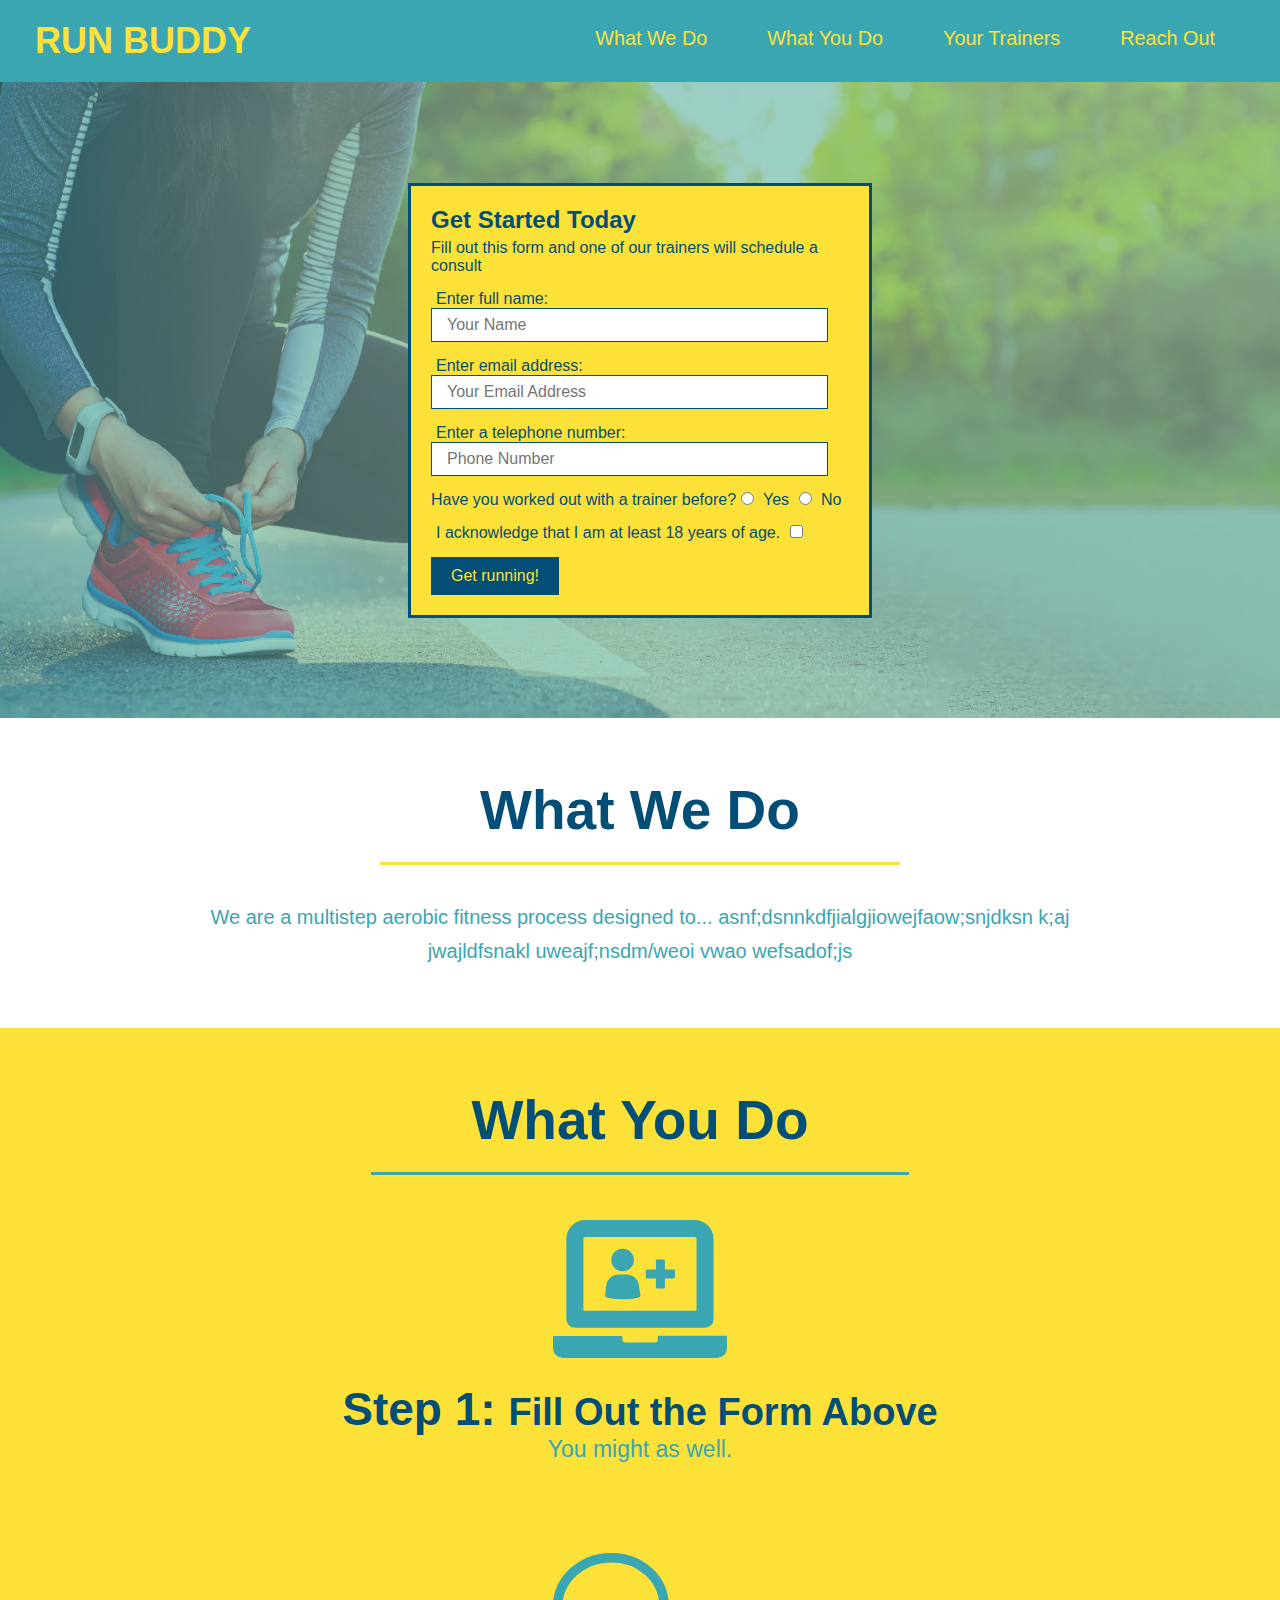
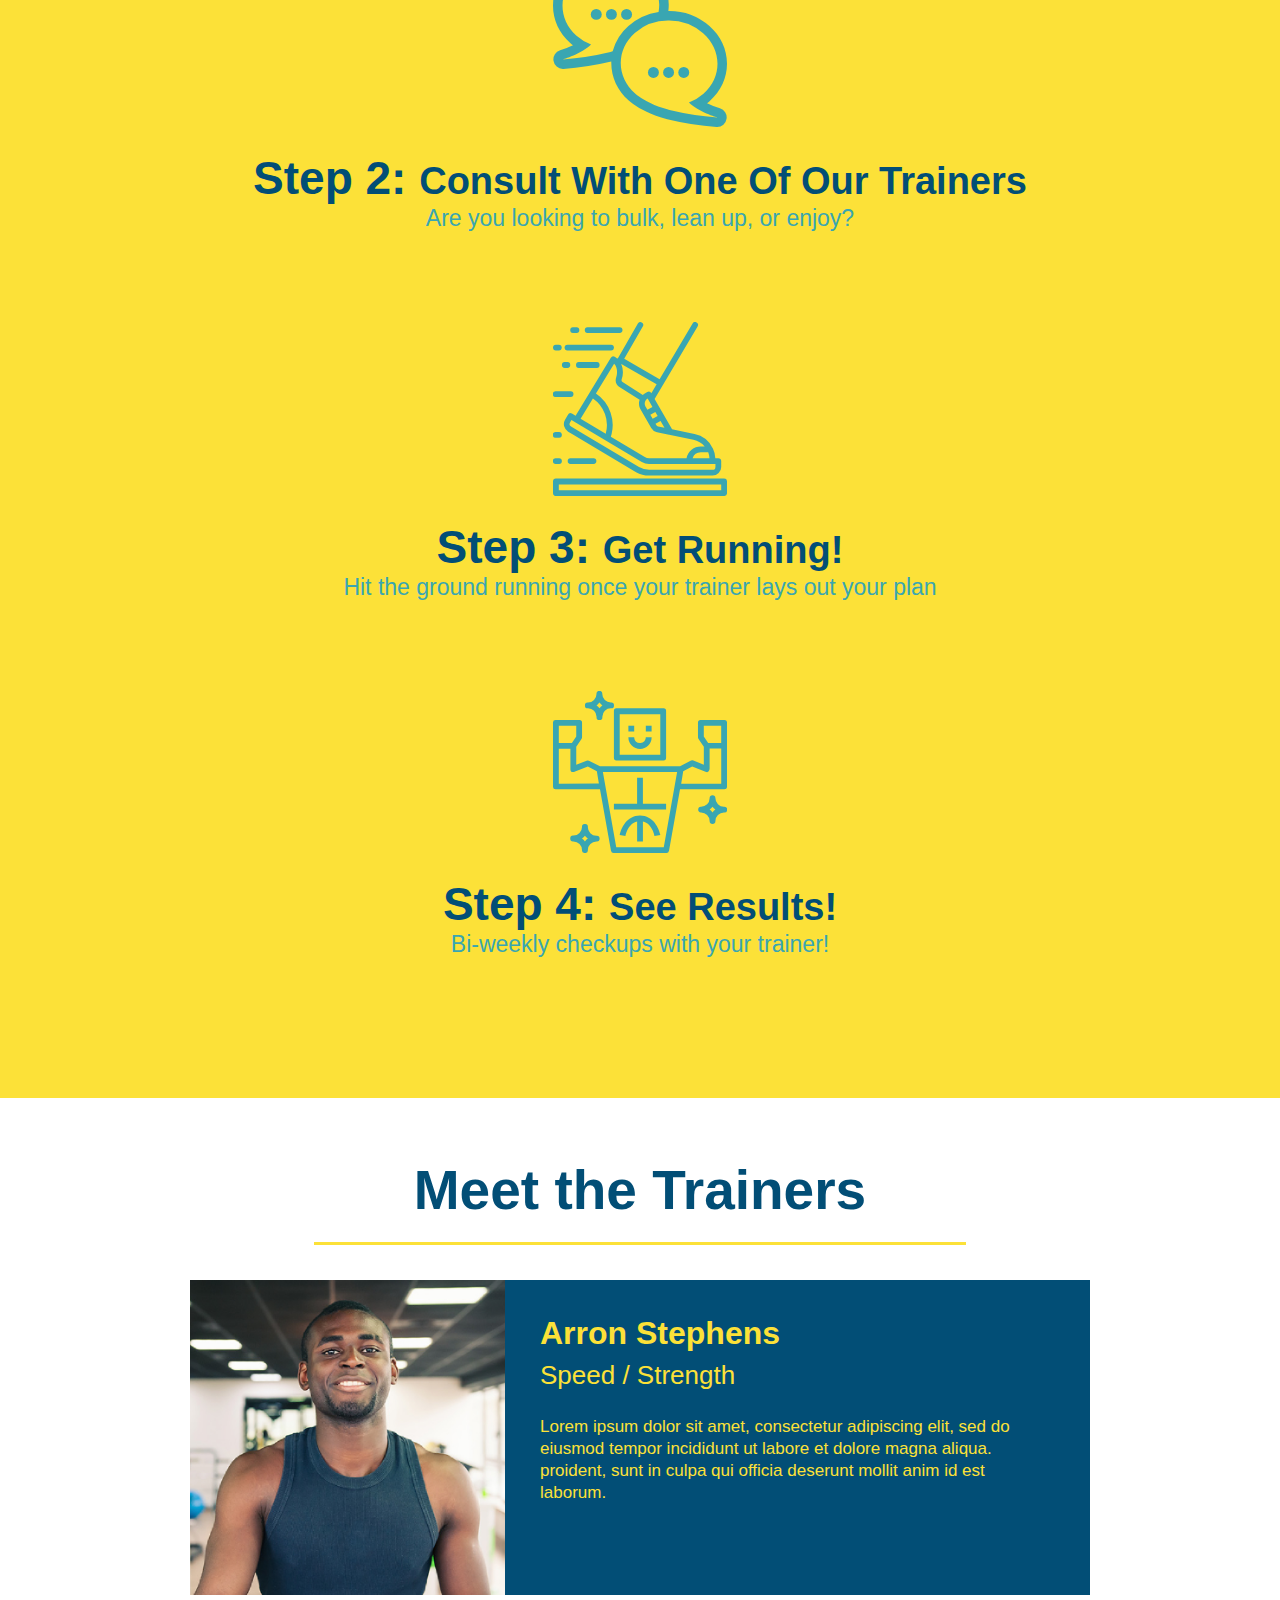
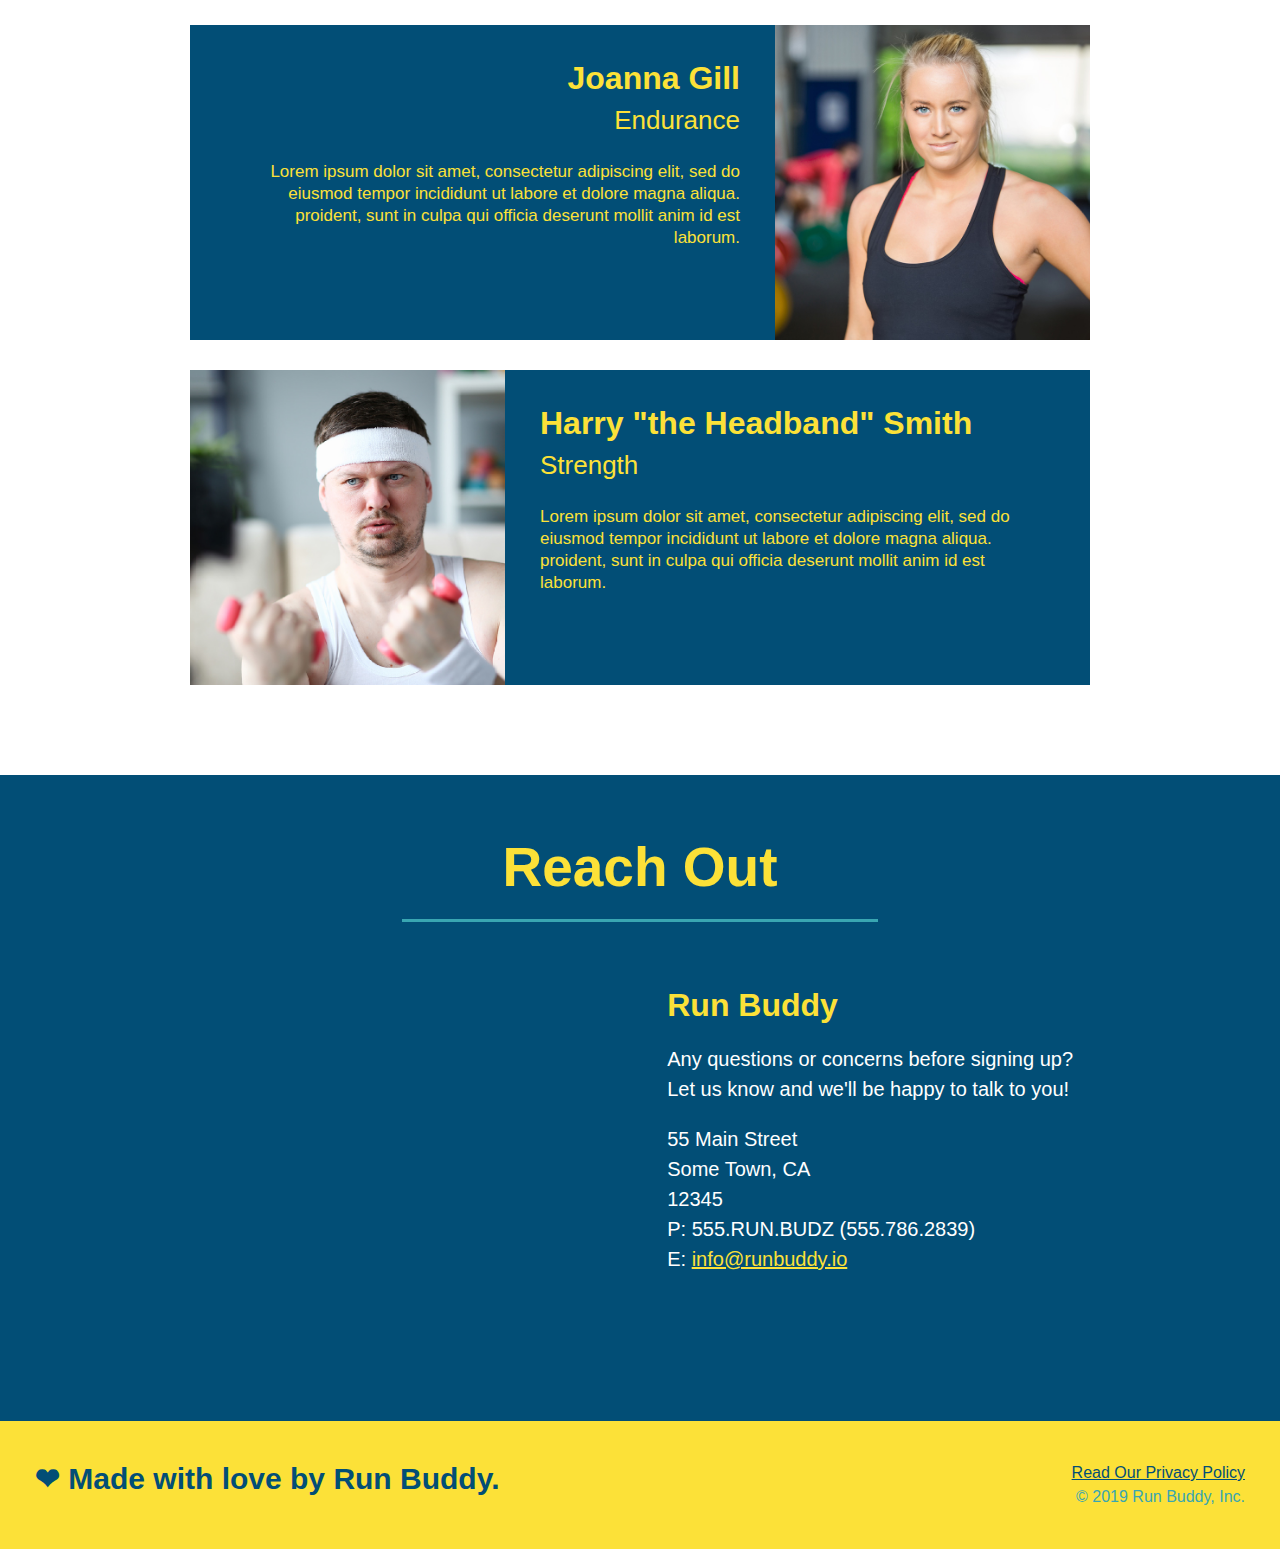
<file: index.html>
<!DOCTYPE html>
<html lang="en">
    <head>
        <meta charset="UTF-8" />
        <title>Run Buddy</title>
        <link rel="stylesheet" href="./assets/css/style.css" />
    </head>
    <body>
        <!--navigation-->
        <header>
        <h1>
            <a href="#">RUN BUDDY</a>
        </h1>
        <nav>
            <!--navigation bar-->
            <ul>
                <li>
                    <a href="#what-we-do">What We Do</a>
                </li>
                <li>
                    <a href="#what-you-do">What You Do</a>
                </li>
                <li>
                    <a href="#your-trainers">Your Trainers</a>
                </li>
                <li>
                    <a href="#reach-out">Reach Out</a>
                </li>
            </ul>
        </nav>
        </header>

        <!--jumbotron-->
        <section class="hero">
            <!--This is where the signup form goes-->
            <div class="hero-form">
                <h3>Get Started Today</h3>
                <p>Fill out this form and one of our trainers will schedule a consult</p>
                <!--Form element goes here-->
                <form>
                    <!--name of form-->
                    <label for="name">Enter full name:</label>
                    <input type="text" placeholder="Your Name" name="name" id="name" class="form-input">

                    <!--email of form-->
                    <label for="email">Enter email address:</label>
                    <input type="text" placeholder="Your Email Address" name="email" id="email" class="form-input">

                    <!--phone number of form-->
                    <label for="phone">Enter a telephone number:</label>
                    <input type="text" placeholder="Phone Number" name="phone" id="phone" class="form-input">

                    <!--questionaire of form-->
                    <p>
                        Have you worked out with a trainer before?
                        <input type="radio" name="trainer-confirm" id="trainer-yes" />
                        <label for="trainer-yes">Yes</label>
                        <input type="radio" name="trainer-confirm" id="trainer-no" />
                        <label for="trainer-no">No</label>
                    </p>
                    <p>
                        <label for="checkbox" >
                          I acknowledge that I am at least 18 years of age.
                        </label>
                        <input type="checkbox" name="age-confirm" id="checkbox" />
                    </p>
                    <button type="submit">
                        Get running!
                    </button>
                </form>
            </div>
        </section>

        <!--what we do section-->
        <section id="what-we-do" class="intro">
            <h2 class="section-title primary-border">What We Do</h2>
            <p>
                We are a multistep aerobic fitness process designed to... asnf;dsnnkdfjialgjiowejfaow;snjdksn k;aj jwajldfsnakl uweajf;nsdm/weoi vwao wefsadof;js
            </p>
        </section>

        <!--what you do section-->
        <section id="what-you-do" class="steps">
            <h2 class="section-title secondary-border">What You Do</h2>

            <div>
                <!--insert image element here-->
                <img src="./assets/images/step-1.svg" alt="Step 1" />

                <h3>Step 1: <span>Fill Out the Form Above</span></h3>
                <p>You might as well.</p>
            </div>

            <div>
                <img src="./assets/images/step-2.svg" alt="Step 2" />
                <h3>Step 2: <span>Consult With One Of Our Trainers</span></h3>


                <p>Are you looking to bulk, lean up, or enjoy?</p>
            </div>

            <div>
                <img src="./assets/images/step-3.svg" alt="Step 3" />
                <h3>Step 3: <span>Get Running!</span></h3>


                <p>Hit the ground running once your trainer lays out your plan</p>
            </div>

            <div>
                <img src="./assets/images/step-4.svg" alt="Step 4" />
                <h3>Step 4: <span>See Results!</span></h3>


                <p>Bi-weekly checkups with your trainer!</p>
            </div>

        </section>

        <!--your trainers section-->
        <section id="your-trainers" class="trainers">
            <h2 class="section-title primary-border">Meet the Trainers</h2>
            
            <!--Arron Stephens-->
            <article class="trainer">
                <img src="./assets/images/trainer-1.jpg" alt="Arron Stephens in his workout clothes, ready to pump iron" />
                <div class="trainer-bio text-left">
                    <h3>Arron Stephens</h3>
                    <h4>Speed / Strength</h4>
                    <p>Lorem ipsum dolor sit amet, consectetur adipiscing elit, sed do eiusmod tempor incididunt ut labore et dolore magna aliqua.
                     proident, sunt in culpa qui officia deserunt mollit anim id est laborum.</p>
                </div>
            </article>

            <!--Joanna Gill-->
            <article class="trainer">
                <div class="trainer-bio text-right">
                    <h3>Joanna Gill</h3>
                    <h4>Endurance</h4>
                    <p>Lorem ipsum dolor sit amet, consectetur adipiscing elit, sed do eiusmod tempor incididunt ut labore et dolore magna aliqua.
                    proident, sunt in culpa qui officia deserunt mollit anim id est laborum.</p>
                </div>
                <img src="./assets/images/trainer-2.jpg" alt="Joanna Gill cooling off after a workout" />
            </article>

            <!--Harry Smith-->
            <article class="trainer">
                <img src="./assets/images/trainer-3.jpg" alt="Harry Smith wearing a headband and lifting comically small pink weights" />
                <div class="trainer-bio text-left">
                    <h3>Harry "the Headband" Smith</h3>
                    <h4>Strength</h4>
                    <p>Lorem ipsum dolor sit amet, consectetur adipiscing elit, sed do eiusmod tempor incididunt ut labore et dolore magna aliqua.
                    proident, sunt in culpa qui officia deserunt mollit anim id est laborum.</p>
                </div>
            </article>               
        </section>

        <!--reach out section-->
        <section id="reach-out" class="contact">
            <h2 class="section-title secondary-border">Reach Out</h2>
            <div class="contact-info">
                <iframe src="https://www.google.com/maps/embed?pb=!1m18!1m12!1m3!1d3153.259792192958!2d-122.22375108454858!3d37.78395101940425!2m3!1f0!2f0!3f0!3m2!1i1024!2i768!4f13.1!3m3!1m2!1s0x808f86f795151a67%3A0x22232baea2ef371c!2s3232%20Foothill%20Blvd%2C%20Oakland%2C%20CA%2094601!5e0!3m2!1sen!2sus!4v1643931031040!5m2!1sen!2sus" 
                width="400" height="400" style="border:0;" allowfullscreen="" loading="lazy"></iframe>
                <div>
                <h3>Run Buddy</h3>
                <p>Any questions or concerns before signing up? <br />
                Let us know and we'll be happy to talk to you!</p>
                <address>
                    55 Main Street <br />
                    Some Town, CA <br />
                    12345 <br />
                    P: 555.RUN.BUDZ (555.786.2839) <br />
                    E: <a href="mailto:info@runbuddy.io">info@runbuddy.io</a>
                </address>
                </div>
            </div>
        </section>
        
        <!--footer element-->
        <footer>
            <h2>❤ Made with love by Run Buddy.</h2>
            <div>
                <a href="privacy-policy.html">Read Our Privacy Policy</a><br />
                 &copy; 2019 Run Buddy, Inc.
            </div>
        </footer>
    </body>
</file>
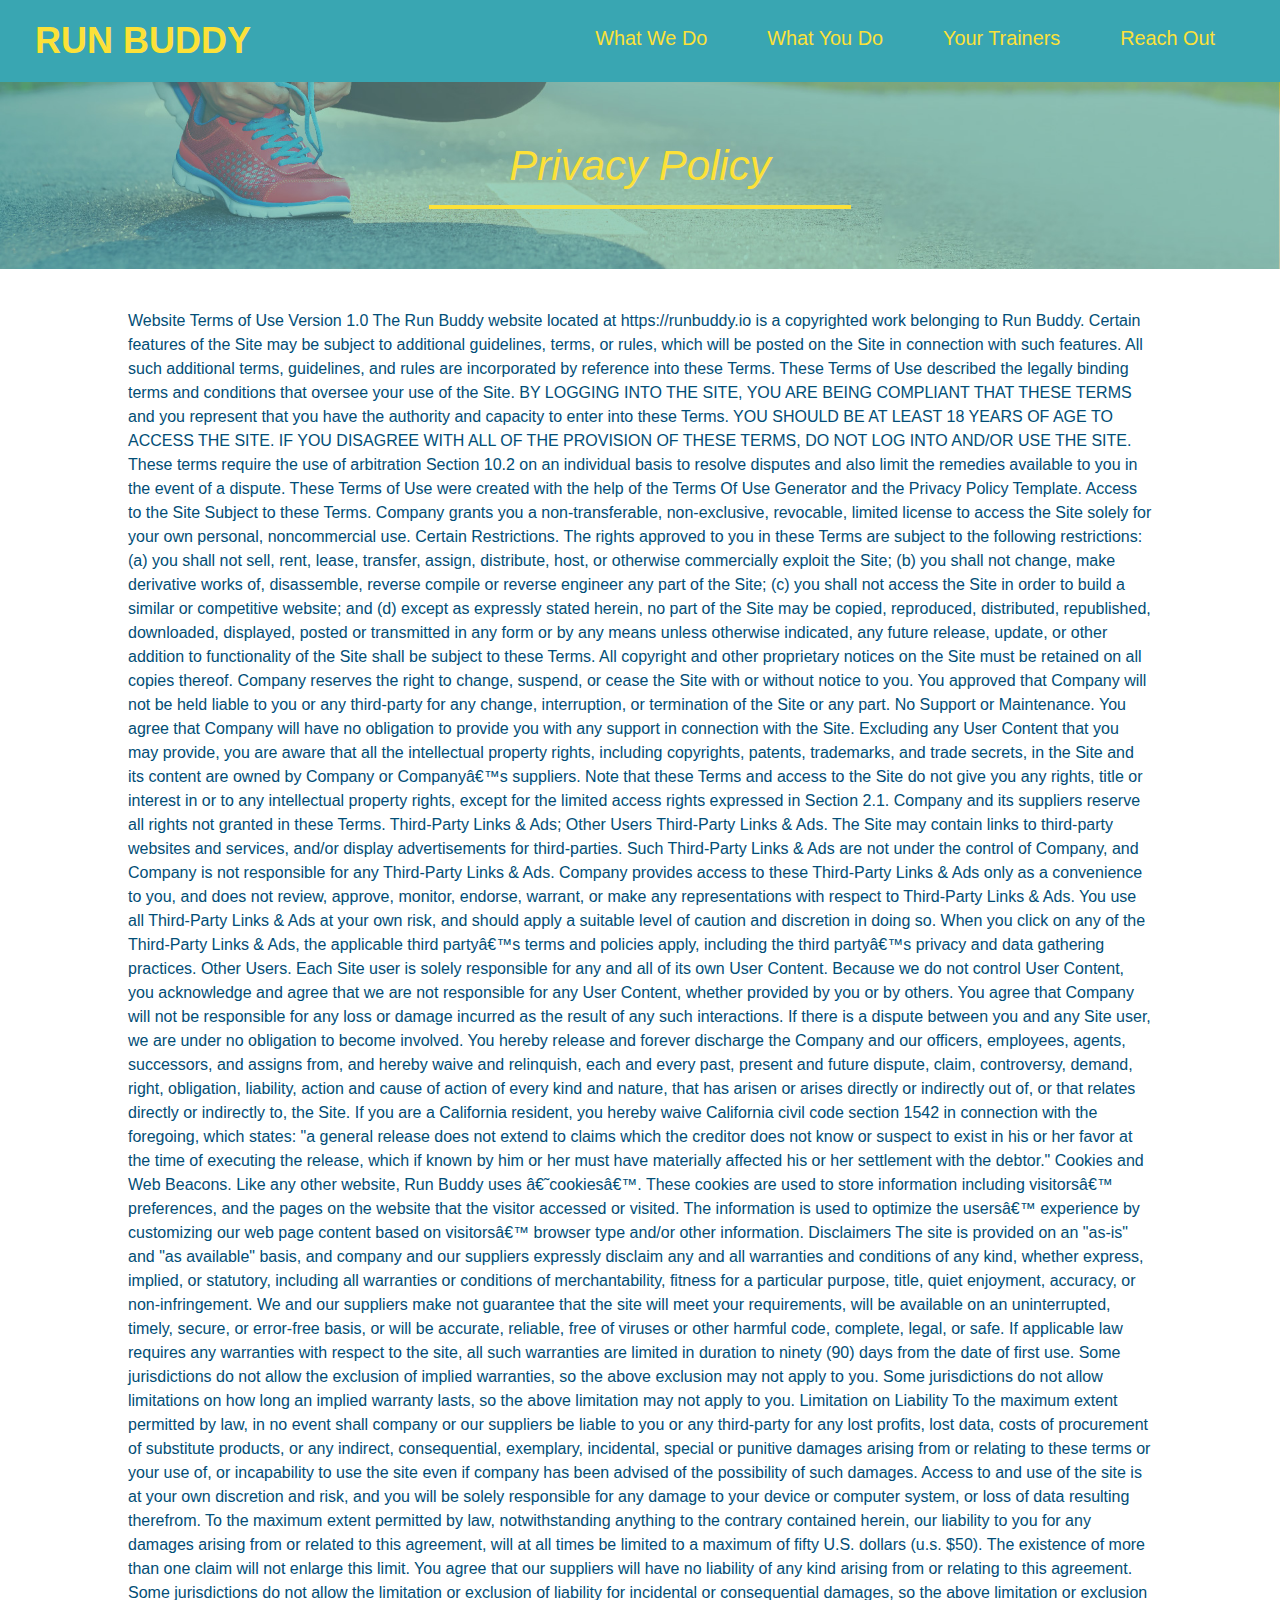
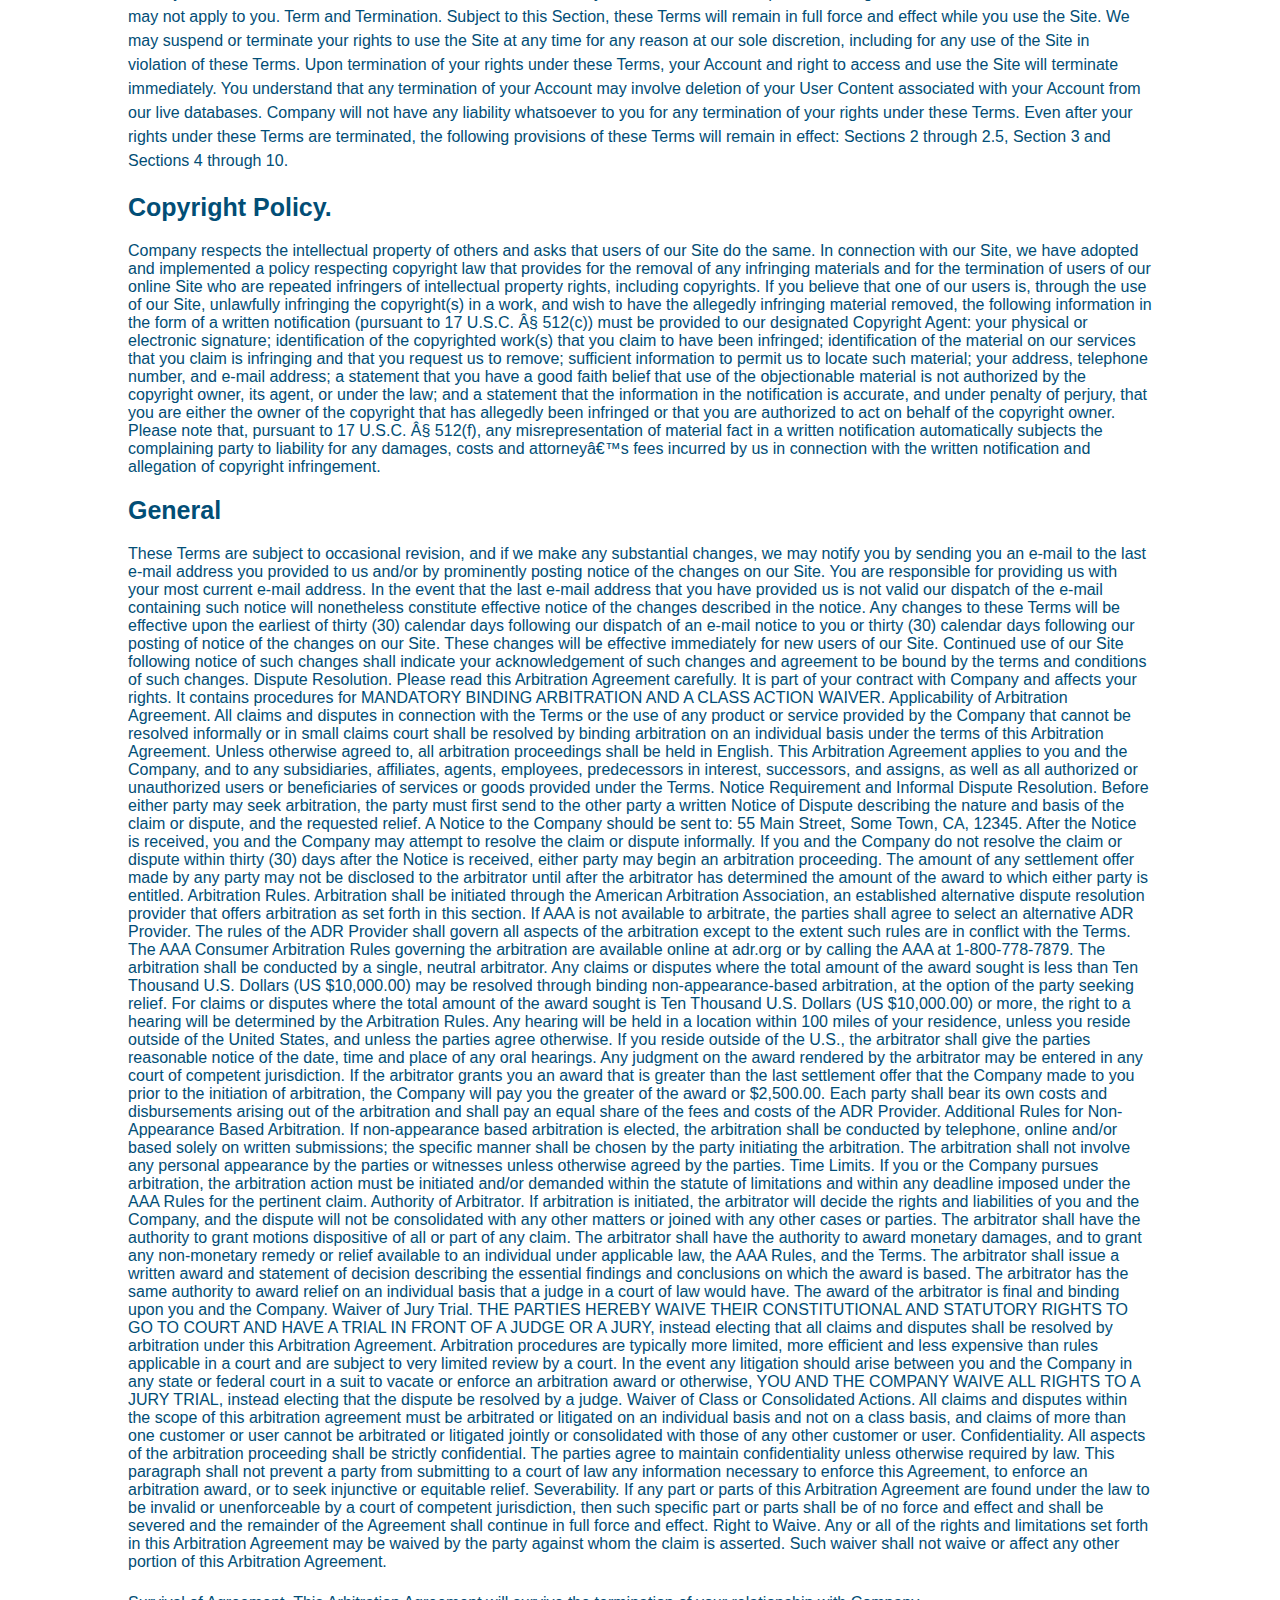
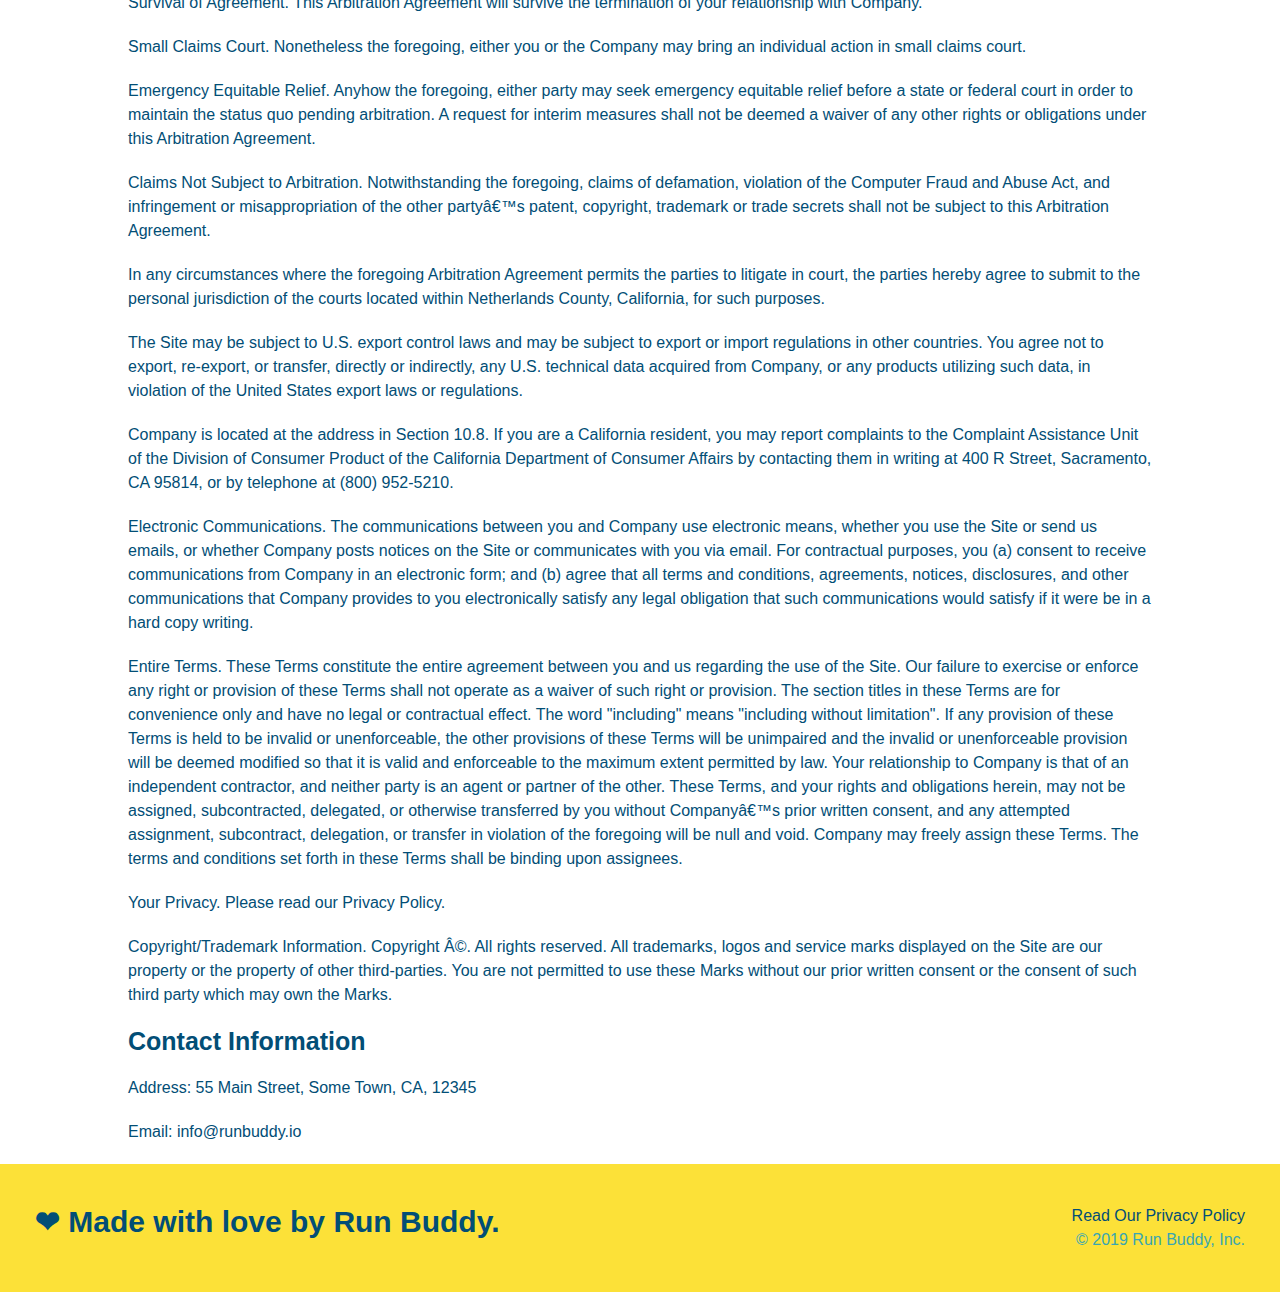
<file: privacy-policy.html>
<!DOCTYPE html>
<html lang="en">
    <head>
        <meta charset="UTF-8" />
        <title>Privacy Policy - Run Buddy</title>
        <link rel="stylesheet" href="./assets/css/style.css" />
        <link rel="stylesheet" href="./assets/css/secondary-styles.css" />
    </head>
    <body>
        <header>
            <h1>
                <a href="index.html">RUN BUDDY</a>
            </h1>
            <nav>
                <!--navigation bar-->
                <ul>
                    <li>
                        <a href="./index.html#what-we-do">What We Do</a>
                    </li>
                    <li>
                        <a href="./index.html#what-you-do">What You Do</a>
                    </li>
                    <li>
                        <a href="./index.html#your-trainers">Your Trainers</a>
                    </li>
                    <li>
                        <a href="./index.html#reach-out">Reach Out</a>
                    </li>
                </ul>
            </nav>
        </header>

        <section class="hero">
            <h2 class="page-title">Privacy Policy</h2>

        </section>

        <article class="secondary-content">
               <p>Website Terms of Use

Version 1.0

The Run Buddy website located at https://runbuddy.io is a copyrighted work belonging to Run Buddy. Certain features of the Site may be subject to additional guidelines, terms, or rules, which will be posted on the Site in connection with such features.

All such additional terms, guidelines, and rules are incorporated by reference into these Terms.

These Terms of Use described the legally binding terms and conditions that oversee your use of the Site. BY LOGGING INTO THE SITE, YOU ARE BEING COMPLIANT THAT THESE TERMS and you represent that you have the authority and capacity to enter into these Terms. YOU SHOULD BE AT LEAST 18 YEARS OF AGE TO ACCESS THE SITE. IF YOU DISAGREE WITH ALL OF THE PROVISION OF THESE TERMS, DO NOT LOG INTO AND/OR USE THE SITE.

These terms require the use of arbitration Section 10.2 on an individual basis to resolve disputes and also limit the remedies available to you in the event of a dispute. These Terms of Use were created with the help of the Terms Of Use Generator and the Privacy Policy Template.

Access to the Site
Subject to these Terms. Company grants you a non-transferable, non-exclusive, revocable, limited license to access the Site solely for your own personal, noncommercial use.

Certain Restrictions. The rights approved to you in these Terms are subject to the following restrictions: (a) you shall not sell, rent, lease, transfer, assign, distribute, host, or otherwise commercially exploit the Site; (b) you shall not change, make derivative works of, disassemble, reverse compile or reverse engineer any part of the Site; (c) you shall not access the Site in order to build a similar or competitive website; and (d) except as expressly stated herein, no part of the Site may be copied, reproduced, distributed, republished, downloaded, displayed, posted or transmitted in any form or by any means unless otherwise indicated, any future release, update, or other addition to functionality of the Site shall be subject to these Terms. All copyright and other proprietary notices on the Site must be retained on all copies thereof.

Company reserves the right to change, suspend, or cease the Site with or without notice to you. You approved that Company will not be held liable to you or any third-party for any change, interruption, or termination of the Site or any part.

No Support or Maintenance. You agree that Company will have no obligation to provide you with any support in connection with the Site.

Excluding any User Content that you may provide, you are aware that all the intellectual property rights, including copyrights, patents, trademarks, and trade secrets, in the Site and its content are owned by Company or Companyâ€™s suppliers. Note that these Terms and access to the Site do not give you any rights, title or interest in or to any intellectual property rights, except for the limited access rights expressed in Section 2.1. Company and its suppliers reserve all rights not granted in these Terms.

Third-Party Links & Ads; Other Users
Third-Party Links & Ads. The Site may contain links to third-party websites and services, and/or display advertisements for third-parties. Such Third-Party Links & Ads are not under the control of Company, and Company is not responsible for any Third-Party Links & Ads. Company provides access to these Third-Party Links & Ads only as a convenience to you, and does not review, approve, monitor, endorse, warrant, or make any representations with respect to Third-Party Links & Ads. You use all Third-Party Links & Ads at your own risk, and should apply a suitable level of caution and discretion in doing so. When you click on any of the Third-Party Links & Ads, the applicable third partyâ€™s terms and policies apply, including the third partyâ€™s privacy and data gathering practices.

Other Users. Each Site user is solely responsible for any and all of its own User Content. Because we do not control User Content, you acknowledge and agree that we are not responsible for any User Content, whether provided by you or by others. You agree that Company will not be responsible for any loss or damage incurred as the result of any such interactions. If there is a dispute between you and any Site user, we are under no obligation to become involved.

You hereby release and forever discharge the Company and our officers, employees, agents, successors, and assigns from, and hereby waive and relinquish, each and every past, present and future dispute, claim, controversy, demand, right, obligation, liability, action and cause of action of every kind and nature, that has arisen or arises directly or indirectly out of, or that relates directly or indirectly to, the Site. If you are a California resident, you hereby waive California civil code section 1542 in connection with the foregoing, which states: "a general release does not extend to claims which the creditor does not know or suspect to exist in his or her favor at the time of executing the release, which if known by him or her must have materially affected his or her settlement with the debtor."

Cookies and Web Beacons. Like any other website, Run Buddy uses â€˜cookiesâ€™. These cookies are used to store information including visitorsâ€™ preferences, and the pages on the website that the visitor accessed or visited. The information is used to optimize the usersâ€™ experience by customizing our web page content based on visitorsâ€™ browser type and/or other information.

Disclaimers
The site is provided on an "as-is" and "as available" basis, and company and our suppliers expressly disclaim any and all warranties and conditions of any kind, whether express, implied, or statutory, including all warranties or conditions of merchantability, fitness for a particular purpose, title, quiet enjoyment, accuracy, or non-infringement. We and our suppliers make not guarantee that the site will meet your requirements, will be available on an uninterrupted, timely, secure, or error-free basis, or will be accurate, reliable, free of viruses or other harmful code, complete, legal, or safe. If applicable law requires any warranties with respect to the site, all such warranties are limited in duration to ninety (90) days from the date of first use.

Some jurisdictions do not allow the exclusion of implied warranties, so the above exclusion may not apply to you. Some jurisdictions do not allow limitations on how long an implied warranty lasts, so the above limitation may not apply to you.

Limitation on Liability
To the maximum extent permitted by law, in no event shall company or our suppliers be liable to you or any third-party for any lost profits, lost data, costs of procurement of substitute products, or any indirect, consequential, exemplary, incidental, special or punitive damages arising from or relating to these terms or your use of, or incapability to use the site even if company has been advised of the possibility of such damages. Access to and use of the site is at your own discretion and risk, and you will be solely responsible for any damage to your device or computer system, or loss of data resulting therefrom.

To the maximum extent permitted by law, notwithstanding anything to the contrary contained herein, our liability to you for any damages arising from or related to this agreement, will at all times be limited to a maximum of fifty U.S. dollars (u.s. $50). The existence of more than one claim will not enlarge this limit. You agree that our suppliers will have no liability of any kind arising from or relating to this agreement.

Some jurisdictions do not allow the limitation or exclusion of liability for incidental or consequential damages, so the above limitation or exclusion may not apply to you.

Term and Termination. Subject to this Section, these Terms will remain in full force and effect while you use the Site. We may suspend or terminate your rights to use the Site at any time for any reason at our sole discretion, including for any use of the Site in violation of these Terms. Upon termination of your rights under these Terms, your Account and right to access and use the Site will terminate immediately. You understand that any termination of your Account may involve deletion of your User Content associated with your Account from our live databases. Company will not have any liability whatsoever to you for any termination of your rights under these Terms. Even after your rights under these Terms are terminated, the following provisions of these Terms will remain in effect: Sections 2 through 2.5, Section 3 and Sections 4 through 10.

<h3>Copyright Policy.</h3>
Company respects the intellectual property of others and asks that users of our Site do the same. In connection with our Site, we have adopted and implemented a policy respecting copyright law that provides for the removal of any infringing materials and for the termination of users of our online Site who are repeated infringers of intellectual property rights, including copyrights. If you believe that one of our users is, through the use of our Site, unlawfully infringing the copyright(s) in a work, and wish to have the allegedly infringing material removed, the following information in the form of a written notification (pursuant to 17 U.S.C. Â§ 512(c)) must be provided to our designated Copyright Agent:

your physical or electronic signature;
identification of the copyrighted work(s) that you claim to have been infringed;
identification of the material on our services that you claim is infringing and that you request us to remove;
sufficient information to permit us to locate such material; your address, telephone number, and e-mail address;
a statement that you have a good faith belief that use of the objectionable material is not authorized by the copyright owner, its agent, or under the law; and
a statement that the information in the notification is accurate, and under penalty of perjury, that you are either the owner of the copyright that has allegedly been infringed or that you are authorized to act on behalf of the copyright owner.
Please note that, pursuant to 17 U.S.C. Â§ 512(f), any misrepresentation of material fact in a written notification automatically subjects the complaining party to liability for any damages, costs and attorneyâ€™s fees incurred by us in connection with the written notification and allegation of copyright infringement.

<h3>General</h3>
These Terms are subject to occasional revision, and if we make any substantial changes, we may notify you by sending you an e-mail to the last e-mail address you provided to us and/or by prominently posting notice of the changes on our Site. You are responsible for providing us with your most current e-mail address. In the event that the last e-mail address that you have provided us is not valid our dispatch of the e-mail containing such notice will nonetheless constitute effective notice of the changes described in the notice. Any changes to these Terms will be effective upon the earliest of thirty (30) calendar days following our dispatch of an e-mail notice to you or thirty (30) calendar days following our posting of notice of the changes on our Site. These changes will be effective immediately for new users of our Site. Continued use of our Site following notice of such changes shall indicate your acknowledgement of such changes and agreement to be bound by the terms and conditions of such changes. Dispute Resolution. Please read this Arbitration Agreement carefully. It is part of your contract with Company and affects your rights. It contains procedures for MANDATORY BINDING ARBITRATION AND A CLASS ACTION WAIVER.

Applicability of Arbitration Agreement. All claims and disputes in connection with the Terms or the use of any product or service provided by the Company that cannot be resolved informally or in small claims court shall be resolved by binding arbitration on an individual basis under the terms of this Arbitration Agreement. Unless otherwise agreed to, all arbitration proceedings shall be held in English. This Arbitration Agreement applies to you and the Company, and to any subsidiaries, affiliates, agents, employees, predecessors in interest, successors, and assigns, as well as all authorized or unauthorized users or beneficiaries of services or goods provided under the Terms.

Notice Requirement and Informal Dispute Resolution. Before either party may seek arbitration, the party must first send to the other party a written Notice of Dispute describing the nature and basis of the claim or dispute, and the requested relief. A Notice to the Company should be sent to: 55 Main Street, Some Town, CA, 12345. After the Notice is received, you and the Company may attempt to resolve the claim or dispute informally. If you and the Company do not resolve the claim or dispute within thirty (30) days after the Notice is received, either party may begin an arbitration proceeding. The amount of any settlement offer made by any party may not be disclosed to the arbitrator until after the arbitrator has determined the amount of the award to which either party is entitled.

Arbitration Rules. Arbitration shall be initiated through the American Arbitration Association, an established alternative dispute resolution provider that offers arbitration as set forth in this section. If AAA is not available to arbitrate, the parties shall agree to select an alternative ADR Provider. The rules of the ADR Provider shall govern all aspects of the arbitration except to the extent such rules are in conflict with the Terms. The AAA Consumer Arbitration Rules governing the arbitration are available online at adr.org or by calling the AAA at 1-800-778-7879. The arbitration shall be conducted by a single, neutral arbitrator. Any claims or disputes where the total amount of the award sought is less than Ten Thousand U.S. Dollars (US $10,000.00) may be resolved through binding non-appearance-based arbitration, at the option of the party seeking relief. For claims or disputes where the total amount of the award sought is Ten Thousand U.S. Dollars (US $10,000.00) or more, the right to a hearing will be determined by the Arbitration Rules. Any hearing will be held in a location within 100 miles of your residence, unless you reside outside of the United States, and unless the parties agree otherwise. If you reside outside of the U.S., the arbitrator shall give the parties reasonable notice of the date, time and place of any oral hearings. Any judgment on the award rendered by the arbitrator may be entered in any court of competent jurisdiction. If the arbitrator grants you an award that is greater than the last settlement offer that the Company made to you prior to the initiation of arbitration, the Company will pay you the greater of the award or $2,500.00. Each party shall bear its own costs and disbursements arising out of the arbitration and shall pay an equal share of the fees and costs of the ADR Provider.

Additional Rules for Non-Appearance Based Arbitration. If non-appearance based arbitration is elected, the arbitration shall be conducted by telephone, online and/or based solely on written submissions; the specific manner shall be chosen by the party initiating the arbitration. The arbitration shall not involve any personal appearance by the parties or witnesses unless otherwise agreed by the parties.

Time Limits. If you or the Company pursues arbitration, the arbitration action must be initiated and/or demanded within the statute of limitations and within any deadline imposed under the AAA Rules for the pertinent claim.

Authority of Arbitrator. If arbitration is initiated, the arbitrator will decide the rights and liabilities of you and the Company, and the dispute will not be consolidated with any other matters or joined with any other cases or parties. The arbitrator shall have the authority to grant motions dispositive of all or part of any claim. The arbitrator shall have the authority to award monetary damages, and to grant any non-monetary remedy or relief available to an individual under applicable law, the AAA Rules, and the Terms. The arbitrator shall issue a written award and statement of decision describing the essential findings and conclusions on which the award is based. The arbitrator has the same authority to award relief on an individual basis that a judge in a court of law would have. The award of the arbitrator is final and binding upon you and the Company.

Waiver of Jury Trial. THE PARTIES HEREBY WAIVE THEIR CONSTITUTIONAL AND STATUTORY RIGHTS TO GO TO COURT AND HAVE A TRIAL IN FRONT OF A JUDGE OR A JURY, instead electing that all claims and disputes shall be resolved by arbitration under this Arbitration Agreement. Arbitration procedures are typically more limited, more efficient and less expensive than rules applicable in a court and are subject to very limited review by a court. In the event any litigation should arise between you and the Company in any state or federal court in a suit to vacate or enforce an arbitration award or otherwise, YOU AND THE COMPANY WAIVE ALL RIGHTS TO A JURY TRIAL, instead electing that the dispute be resolved by a judge.

Waiver of Class or Consolidated Actions. All claims and disputes within the scope of this arbitration agreement must be arbitrated or litigated on an individual basis and not on a class basis, and claims of more than one customer or user cannot be arbitrated or litigated jointly or consolidated with those of any other customer or user.

Confidentiality. All aspects of the arbitration proceeding shall be strictly confidential. The parties agree to maintain confidentiality unless otherwise required by law. This paragraph shall not prevent a party from submitting to a court of law any information necessary to enforce this Agreement, to enforce an arbitration award, or to seek injunctive or equitable relief.

Severability. If any part or parts of this Arbitration Agreement are found under the law to be invalid or unenforceable by a court of competent jurisdiction, then such specific part or parts shall be of no force and effect and shall be severed and the remainder of the Agreement shall continue in full force and effect.

Right to Waive. Any or all of the rights and limitations set forth in this Arbitration Agreement may be waived by the party against whom the claim is asserted. Such waiver shall not waive or affect any other portion of this Arbitration Agreement.

<p>Survival of Agreement. This Arbitration Agreement will survive the termination of your relationship with Company.</p>

<p>Small Claims Court. Nonetheless the foregoing, either you or the Company may bring an individual action in small claims court.</p>

<p>Emergency Equitable Relief. Anyhow the foregoing, either party may seek emergency equitable relief before a state or federal court in order to maintain the status quo pending arbitration. A request for interim measures shall not be deemed a waiver of any other rights or obligations under this Arbitration Agreement.</p>

<p>Claims Not Subject to Arbitration. Notwithstanding the foregoing, claims of defamation, violation of the Computer Fraud and Abuse Act, and infringement or misappropriation of the other partyâ€™s patent, copyright, trademark or trade secrets shall not be subject to this Arbitration Agreement.</p>

<p>In any circumstances where the foregoing Arbitration Agreement permits the parties to litigate in court, the parties hereby agree to submit to the personal jurisdiction of the courts located within Netherlands County, California, for such purposes.</p>

<p>The Site may be subject to U.S. export control laws and may be subject to export or import regulations in other countries. You agree not to export, re-export, or transfer, directly or indirectly, any U.S. technical data acquired from Company, or any products utilizing such data, in violation of the United States export laws or regulations.</p>

<p>Company is located at the address in Section 10.8. If you are a California resident, you may report complaints to the Complaint Assistance Unit of the Division of Consumer Product of the California Department of Consumer Affairs by contacting them in writing at 400 R Street, Sacramento, CA 95814, or by telephone at (800) 952-5210.</p>

<p>Electronic Communications. The communications between you and Company use electronic means, whether you use the Site or send us emails, or whether Company posts notices on the Site or communicates with you via email. For contractual purposes, you (a) consent to receive communications from Company in an electronic form; and (b) agree that all terms and conditions, agreements, notices, disclosures, and other communications that Company provides to you electronically satisfy any legal obligation that such communications would satisfy if it were be in a hard copy writing.</p>

<p>Entire Terms. These Terms constitute the entire agreement between you and us regarding the use of the Site. Our failure to exercise or enforce any right or provision of these Terms shall not operate as a waiver of such right or provision. The section titles in these Terms are for convenience only and have no legal or contractual effect. The word "including" means "including without limitation". If any provision of these Terms is held to be invalid or unenforceable, the other provisions of these Terms will be unimpaired and the invalid or unenforceable provision will be deemed modified so that it is valid and enforceable to the maximum extent permitted by law. Your relationship to Company is that of an independent contractor, and neither party is an agent or partner of the other. These Terms, and your rights and obligations herein, may not be assigned, subcontracted, delegated, or otherwise transferred by you without Companyâ€™s prior written consent, and any attempted assignment, subcontract, delegation, or transfer in violation of the foregoing will be null and void. Company may freely assign these Terms. The terms and conditions set forth in these Terms shall be binding upon assignees.</p>

<p>Your Privacy. Please read our Privacy Policy.</p>

<p>Copyright/Trademark Information. Copyright Â©. All rights reserved. All trademarks, logos and service marks displayed on the Site are our property or the property of other third-parties. You are not permitted to use these Marks without our prior written consent or the consent of such third party which may own the Marks.
</p>


<h3>Contact Information</h3>
<p>Address: 55 Main Street, Some Town, CA, 12345</p>

<p>Email: info@runbuddy.io</p>

        </article>

                    <!--footer element-->
        <footer>
            <h2>❤ Made with love by Run Buddy.</h2>
            <div>
                <a>Read Our Privacy Policy</a><br />
                 &copy; 2019 Run Buddy, Inc.
            </div>
        </footer>
    </body>
</html>
</file>
<file: assets/css/style.css>
* {
    margin: 0;
    padding: 0;
    box-sizing: border-box;
}
body {
    font-family: Arial, Helvetica, sans-serif;
    color: #39a6b2;
}
/* I'm a CSS comment! */
header {
    padding: 20px 35px;
    background-color: #39a6b2;
    display: flex;
    flex-wrap: wrap;
    justify-content: space-between;
}
header h1 {
    font-weight: bold;
    font-size: 36px;
    color: #fce138;
    margin: 0;
}
header a {
    color: #fce138;
    text-decoration: none;
}
header nav {
    margin: 7px 0;
}
header nav ul {
    display: flex;
    flex-wrap: wrap;
    justify-content: space-between;
    align-items: center;
    list-style: none;
}
header nav ul li a {
    margin: 0 30px;
    font-weight: lighter;
    font-size: 1.55vw;
  }
footer {
    background: #fce138;
    width: 100%;
    padding: 40px 35px;
    display: flex;
    flex-wrap: wrap;
    justify-content: space-between;
}
footer h2 {
    color: #024e76;
    font-size: 30px;
    margin: 0;
  }
footer div {
    line-height: 1.5;
    text-align: right;
}
footer a {
    color: #024e76;
}
section {
    padding: 60px;
}
/* Hero Style Start */
.hero {
    background-image: url("../images/hero-bg.jpg");
    background-size: cover;
    background-position: center;
    display: flex;
    flex-wrap: wrap;
    justify-content: center;
}
.hero-cta {
    width: 35%;
    text-align: right;
    margin: 3.5%;
    color: #fff;
    font-size: 18px;
    line-height: 1.3;    
}
.hero-cta h2 {
    font-style: italic;
    font-size: 55px;
    color: #fce138;    
}
/* Hero Style End */

.hero-form {
    border: 3px solid #024e76;
    background-color: #fce138;
    padding: 20px;
    color: #024e76;
    width: 40%;
    margin: 3.5%;
}
.hero-form h3 {
    font-size: 24px;
    margin: 0;
}
  
.hero-form p {
    margin: 5px 0 15px 0;
}
.form-input {
    border: 1px solid #024e76;
    display: block;
    padding: 7px 15px;
    font-size: 16px;
    color: #024e76;
    width: 95%;
    margin-bottom: 15px;
}
.hero-form label {
    margin: 0 5px;
}
.hero-form button {
    color: #fce138;
    background-color: #024e76;
    border: none;
    padding: 10px 20px;
    font-size: 16px;
}
.section-title {
    font-size: 55px;
    color: #024e76;
    margin-bottom: 35px;
    padding: 0 100px 20px 100px;
    display: inline-block;
    border-bottom: 3px solid;
}
  
.primary-border {
    border-color: #fce138;
}
  
.secondary-border {
    border-color: #39a6b2;
}
.intro {
    text-align: center;
}
.intro h2 {

}
.intro p {
    line-height: 1.7;
    color: #39a6b2;
    width: 80%;
    font-size: 20px;
    margin: 0 auto;
}
.steps {
    text-align: center;
    background: #fce138;
}
.steps h2 {

}
.steps div {
    margin-bottom: 80px;
}
.steps img {
    width: 15%;
    margin: 10px 0;
}
.steps h3 {
    color: #024e76;
    font-size: 46px;
    margin-top: 10px;
}
.steps p {
    color: #39a6b2;
    font-size: 23px;
}
.steps span{
    font-size: 38px;
}
.trainers {
    text-align: center;
}
.trainer {
    width: 900px;
    margin: 0 auto 30px auto;
    background: #024e76;
    color: #fce138;
    overflow: auto;
}
.trainer img {
    width: 35%;
    float: left;
}
.trainer-bio {
    padding: 35px;
    float: left;
    width: 65%;
}
.trainer-bio h3 {
    font-size: 32px;
    margin-bottom: 8px;
}
  
.trainer-bio h4 {
    font-weight: lighter;
    font-size: 26px;
    margin-bottom: 25px;
}
  
.trainer-bio p {
    font-size: 17px;
    line-height: 1.3;
}

.text-left {
    text-align: left;
}
.text-right {
    text-align: right;
}
.contact {
    text-align: center;
    background: #024e76;
}
.contact h2 {
    color: #fce138;
}

.contact-info iframe {
    width: 400px;
    height: 400px;
}

.contact-info div {
    width: 410px;
    display: inline-block;
    vertical-align: top;
    text-align: left;
    margin: 30px 0 0 60px;
    color: white;
}

.contact-info h3 {
    color: #fce138;
    font-size: 32px;
}
  
.contact-info p, .contact-info address {
    margin: 20px 0;
    line-height: 1.5;
    font-size: 20px;
    font-style: normal;
}
  
.contact-info a {
    color: #fce138;
}
</file>
<file: assets/css/secondary-styles.css>
.hero {
    background-position: bottom;
    height: auto;
    text-align: center;
    margin-bottom: 40px;
}
.page-title {
    color: #fce138;
    display: inline-block;
    border-bottom: 4px solid #fce138;
    padding: 0 80px 15px 80px;
    font-weight: normal;
    font-size: 42px;
    font-style: italic;   
}
.secondary-content {
    width: 80%;
    margin: 0 auto;
    color: #024e76;
}
.secondary-content h3 {
    font-size: 25px;
    margin: 20px 0;
}
.secondary-content p {
    font-size: 16px;
    line-height: 1.5;
    margin: 20px 0;
}
.secondary-content ul {
    margin: 15px 20px;
}
.secondary-content li {
    color: #39a6b2;
    margin: 10px 0;
}
</file>
